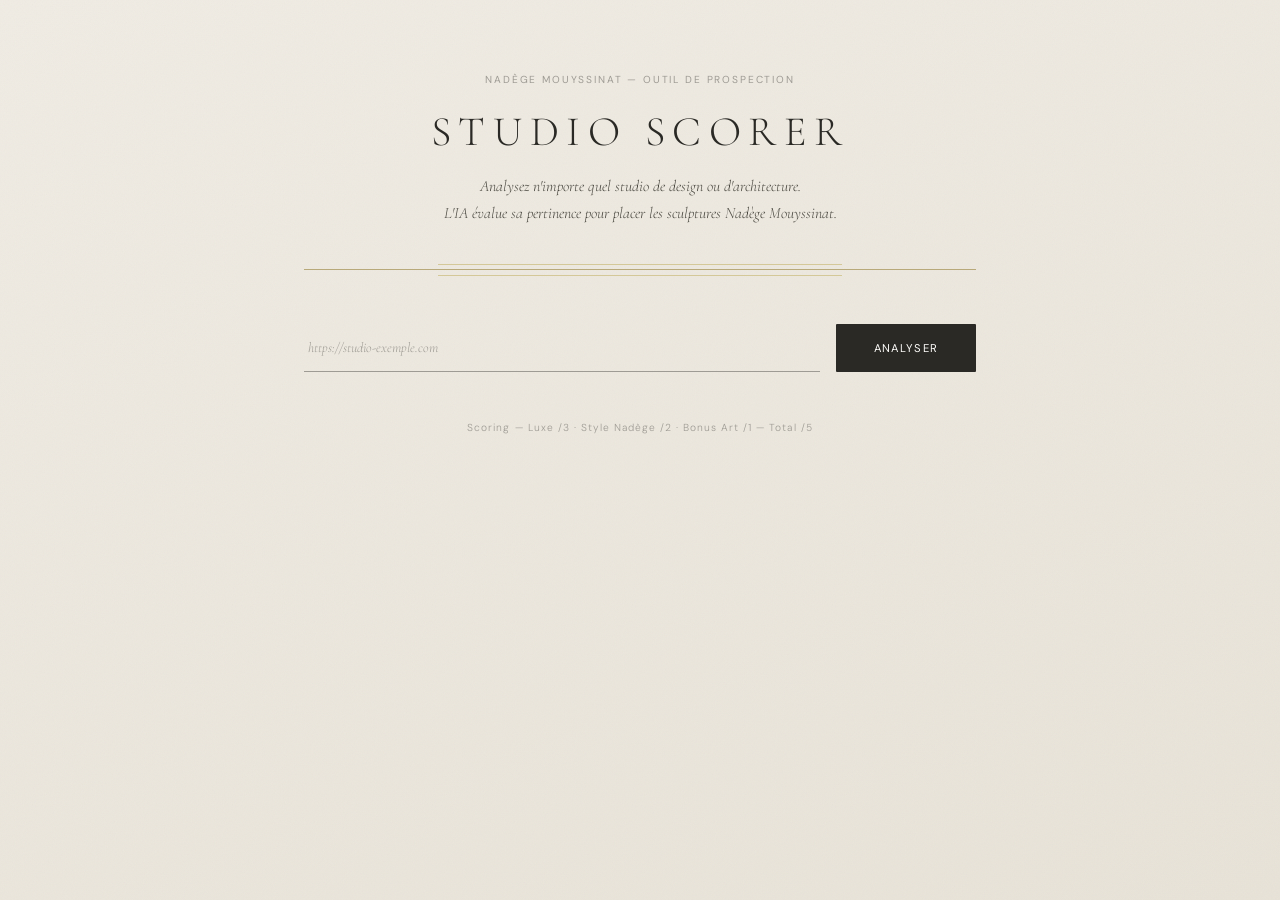
<file: templates/index.html>
<!DOCTYPE html>
<html lang="fr">
<head>
  <meta charset="UTF-8" />
  <meta name="viewport" content="width=device-width, initial-scale=1.0" />
  <title>Studio Scorer — Nadège Mouyssinat</title>
  <link rel="preconnect" href="https://fonts.googleapis.com" />
  <link rel="preconnect" href="https://fonts.gstatic.com" crossorigin />
  <link rel="stylesheet" href="/static/style.css" />
</head>
<body>

  <div class="page">

    <!-- Header -->
    <header class="header">
      <p class="header-eyebrow">Nadège Mouyssinat — Outil de prospection</p>
      <h1 class="header-title">Studio Scorer</h1>
      <p class="header-subtitle">
        Analysez n'importe quel studio de design ou d'architecture.<br>
        L'IA évalue sa pertinence pour placer les sculptures Nadège Mouyssinat.
      </p>
      <div class="header-separator" aria-hidden="true">
        <span class="sep-line sep-line--secondary"></span>
        <span class="sep-line sep-line--primary"></span>
        <span class="sep-line sep-line--secondary"></span>
      </div>
    </header>

    <!-- Input Form -->
    <section class="form-section">
      <div class="input-row">
        <input
          type="url"
          id="url-input"
          class="url-input"
          placeholder="https://studio-exemple.com"
          autocomplete="off"
          spellcheck="false"
        />
        <button id="analyze-btn" class="analyze-btn" onclick="analyzeURL()">
          <span id="btn-label">Analyser</span>
        </button>
      </div>
      <p id="input-error" class="input-error" style="display:none;"></p>

      <!-- Loading progress bar -->
      <div class="loading-progress" id="loading-progress">
        <div class="loading-progress-fill" id="loading-progress-fill"></div>
      </div>
    </section>

    <!-- Loading indicator -->
    <div id="loading-indicator" class="loading-indicator" aria-live="polite">
      <div class="loading-lines" aria-hidden="true">
        <div class="loading-line"></div>
        <div class="loading-line"></div>
        <div class="loading-line"></div>
      </div>
      <p class="loading-text" id="loading-text">Analyse en cours…</p>
    </div>

    <!-- Error Banner -->
    <div id="error-banner" class="error-banner" style="display:none;" role="alert">
      <span id="error-message"></span>
    </div>

    <!-- Results Card -->
    <div id="results-card" class="results-card" style="display:none;">

      <div class="results-header">

        <!-- SVG Arc Score -->
        <div class="score-arc-wrapper">
          <svg
            class="score-arc-svg"
            viewBox="0 0 120 120"
            xmlns="http://www.w3.org/2000/svg"
            aria-hidden="true"
          >
            <!--
              r = 54, cx = cy = 60
              circumference = 2 * π * 54 ≈ 339.29
              arc_length = 339.29 * 0.75 ≈ 254.47  (270° = 75% of full circle)
              Arc starts at -225° from positive x-axis = 135° from top = bottom-left
              stroke-dasharray = "254.47 339.29"
              Initial dashoffset = 254.47 (fully hidden)
            -->
            <circle
              class="score-arc-track"
              cx="60" cy="60" r="54"
              stroke-dasharray="254.47 339.29"
              stroke-dashoffset="0"
              transform="rotate(135, 60, 60)"
            />
            <circle
              id="score-arc-fill"
              class="score-arc-fill"
              cx="60" cy="60" r="54"
              stroke-dasharray="254.47 339.29"
              stroke-dashoffset="254.47"
              transform="rotate(135, 60, 60)"
            />
            <text
              id="score-arc-number"
              class="score-arc-number"
              x="60" y="62"
            >—</text>
          </svg>
          <span class="score-arc-label">Score global</span>
        </div>

        <div class="results-meta">
          <p id="results-url" class="results-url"></p>
          <p id="results-summary" class="results-summary"></p>
        </div>

      </div>

      <div class="divider" aria-hidden="true"></div>

      <div id="criteria-list" class="criteria-list"></div>

    </div>

    <!-- Footer -->
    <footer class="footer">
      Scoring — Luxe /3 · Style Nadège /2 · Bonus Art /1 — Total /5
    </footer>

  </div>

  <script>
    /* ─── Constants ─────────────────────────────────── */
    const ARC_R             = 54;
    const ARC_CIRCUMFERENCE = 2 * Math.PI * ARC_R;   // ≈ 339.29
    const ARC_LENGTH        = ARC_CIRCUMFERENCE * 0.75; // ≈ 254.47  (270°)

    const LOADING_PHRASES = [
      'Lecture du site en cours…',
      'Vérification du secteur et du positionnement…',
      'Analyse du style et de l\'esthétique…',
      'Recherche de liens avec l\'art…',
    ];

    let isLoading        = false;
    let phraseTimer      = null;
    let progressTimer    = null;

    /* ─── Score helpers ──────────────────────────────── */
    function scoreColor(score) {
      if (score <= 2)  return 'var(--color-terra)';
      if (score === 3) return 'var(--color-clay)';
      if (score === 4) return 'var(--color-gold)';
      return 'var(--color-moss)';
    }

    /* ─── Loading state ──────────────────────────────── */
    function setLoading(loading) {
      isLoading = loading;
      const btn       = document.getElementById('analyze-btn');
      const label     = document.getElementById('btn-label');
      const indicator = document.getElementById('loading-indicator');
      const progress  = document.getElementById('loading-progress');
      const fill      = document.getElementById('loading-progress-fill');

      if (loading) {
        btn.disabled = true;
        label.textContent = 'Analyse…';

        // Show loading indicator
        indicator.classList.add('active');

        // Rotating phrases
        let i = 0;
        document.getElementById('loading-text').textContent = LOADING_PHRASES[0];
        phraseTimer = setInterval(() => {
          i = (i + 1) % LOADING_PHRASES.length;
          const el = document.getElementById('loading-text');
          el.style.opacity = '0';
          setTimeout(() => {
            el.textContent = LOADING_PHRASES[i];
            el.style.opacity = '1';
          }, 300);
        }, 3000);

        // Progress bar
        progress.classList.add('active');
        // Force reflow so transition fires from 0%
        fill.style.transition = 'none';
        fill.style.width = '0%';
        requestAnimationFrame(() => {
          requestAnimationFrame(() => {
            fill.style.transition = 'width 25s linear';
            fill.classList.add('running');
          });
        });

      } else {
        btn.disabled = false;
        label.textContent = 'Analyser';

        // Stop phrases
        clearInterval(phraseTimer);
        indicator.classList.remove('active');

        // Reset progress bar
        progress.classList.remove('active');
        fill.classList.remove('running');
        fill.style.transition = 'none';
        fill.style.width = '0%';
      }
    }

    /* ─── Error helpers ──────────────────────────────── */
    function showInputError(msg) {
      const el = document.getElementById('input-error');
      el.textContent = msg;
      el.style.display = 'block';
    }

    function showErrorBanner(msg) {
      const el = document.getElementById('error-banner');
      document.getElementById('error-message').textContent = msg;
      el.style.display = 'flex';
    }

    /* ─── Render results ─────────────────────────────── */
    function renderResults(data, url) {
      const urlEl      = document.getElementById('results-url');
      const summaryEl  = document.getElementById('results-summary');
      const criteriaEl = document.getElementById('criteria-list');
      const card       = document.getElementById('results-card');
      const arcFill    = document.getElementById('score-arc-fill');
      const arcNumber  = document.getElementById('score-arc-number');

      const score = data.score_global;

      /* -- Animate SVG arc -- */
      const color  = scoreColor(score);
      const target = ARC_LENGTH - (score / 5) * ARC_LENGTH;

      arcFill.style.stroke = color;
      arcNumber.style.fill = color;
      arcNumber.textContent = score;

      // Start from fully hidden, then animate to target
      arcFill.style.strokeDashoffset = ARC_LENGTH;
      requestAnimationFrame(() => {
        requestAnimationFrame(() => {
          arcFill.style.strokeDashoffset = target;
        });
      });

      /* -- Meta -- */
      urlEl.textContent     = url;
      summaryEl.textContent = data.explication_globale || '';

      /* -- Criteria rows -- */
      criteriaEl.innerHTML = '';
      const criteres = data.criteres || {};

      Object.entries(criteres).forEach(([key, val], index) => {
        const maxScore = val.max !== undefined ? val.max : 1;
        const pct = (val.score / maxScore) * 100;
        const row = document.createElement('div');
        row.className = 'criterion-row';
        row.innerHTML = `
          <div class="criterion-header">
            <span class="criterion-label">${val.label || key}</span>
            <span class="criterion-score-num">${val.score}/${maxScore}</span>
          </div>
          <div class="criterion-bar-track">
            <div class="criterion-bar-fill" data-width="${pct}"></div>
          </div>
          <p class="criterion-explication">${val.explication || ''}</p>
        `;
        criteriaEl.appendChild(row);
      });

      /* -- Reveal card -- */
      card.style.display = 'block';
      requestAnimationFrame(() => {
        requestAnimationFrame(() => {
          card.classList.add('visible');

          // Stagger bar animations
          const bars = criteriaEl.querySelectorAll('.criterion-bar-fill');
          bars.forEach((bar, i) => {
            setTimeout(() => {
              bar.style.width = bar.dataset.width + '%';
            }, i * 80);
          });
        });
      });
    }

    /* ─── Main analyze ───────────────────────────────── */
    async function analyzeURL() {
      if (isLoading) return;

      const input       = document.getElementById('url-input');
      const errorEl     = document.getElementById('input-error');
      const errorBanner = document.getElementById('error-banner');
      const resultsCard = document.getElementById('results-card');

      let url = input.value.trim();

      // Hide previous results / errors
      errorEl.style.display    = 'none';
      errorBanner.style.display = 'none';
      resultsCard.style.display = 'none';
      resultsCard.classList.remove('visible');

      if (!url) {
        showInputError('Veuillez entrer une URL.');
        return;
      }

      // Auto-prepend https://
      if (!url.startsWith('http://') && !url.startsWith('https://')) {
        url = 'https://' + url;
        input.value = url;
      }

      setLoading(true);

      try {
        const res  = await fetch('/analyze', {
          method: 'POST',
          headers: { 'Content-Type': 'application/json' },
          body: JSON.stringify({ url }),
        });
        const data = await res.json();

        if (data.success) {
          renderResults(data.data, data.url);
        } else {
          showErrorBanner(data.error || 'Erreur inconnue.');
        }
      } catch (err) {
        showErrorBanner('Impossible de contacter le serveur. Vérifiez que l\'application est lancée.');
      } finally {
        setLoading(false);
      }
    }

    /* ─── Enter key ──────────────────────────────────── */
    document.addEventListener('DOMContentLoaded', () => {
      document.getElementById('url-input').addEventListener('keydown', (e) => {
        if (e.key === 'Enter') analyzeURL();
      });
    });
  </script>

</body>
</html>
</file>
<file: static/style.css>
/* ─────────────────────────────────────────────────────────────
   Studio Scorer — Luxury Art Gallery Theme
   Cormorant Garamond × DM Sans
   ───────────────────────────────────────────────────────────── */

@import url('https://fonts.googleapis.com/css2?family=Cormorant+Garamond:ital,wght@0,300;0,400;1,300;1,400&family=DM+Sans:ital,opsz,wght@0,9..40,300;0,9..40,400;1,9..40,300&display=swap');

*, *::before, *::after { box-sizing: border-box; margin: 0; padding: 0; }

:root {
  --font-serif:      'Cormorant Garamond', Georgia, serif;
  --font-sans:       'DM Sans', system-ui, sans-serif;

  --color-ink:       #2a2925;
  --color-graphite:  #4a4840;
  --color-stone:     #9e9b94;
  --color-linen:     #ede9e1;
  --color-parchment: #f7f4ef;
  --color-chalk:     #fdfcfa;
  --color-gold:      #b8a97a;
  --color-gold-light:#d4c898;
  --color-moss:      #5c6b52;
  --color-terra:     #8c5e47;
  --color-clay:      #c4956a;

  --shadow-card:     0 1px 3px rgba(42,41,37,0.06),
                     0 8px 32px rgba(42,41,37,0.09),
                     0 0 0 0.5px rgba(184,169,122,0.3);
}

/* ── Base ─────────────────────────────────────────────────── */
::selection {
  background: rgba(184, 169, 122, 0.25);
  color: #2a2925;
}

::-webkit-scrollbar { width: 6px; }
::-webkit-scrollbar-track { background: var(--color-linen); }
::-webkit-scrollbar-thumb { background: var(--color-stone); border-radius: 3px; }
::-webkit-scrollbar-thumb:hover { background: var(--color-gold); }

html, body {
  min-height: 100%;
  background: linear-gradient(160deg, #f0ece4 0%, #e8e3d8 100%);
  background-attachment: fixed;
  color: var(--color-ink);
  font-family: var(--font-sans);
  font-size: 15px;
  line-height: 1.6;
  -webkit-font-smoothing: antialiased;
  -moz-osx-font-smoothing: grayscale;
}

body::before {
  content: '';
  position: fixed;
  inset: 0;
  background-image: url("data:image/svg+xml,%3Csvg xmlns='http://www.w3.org/2000/svg' width='200' height='200'%3E%3Cfilter id='n'%3E%3CfeTurbulence type='fractalNoise' baseFrequency='0.9' numOctaves='4' stitchTiles='stitch'/%3E%3C/filter%3E%3Crect width='200' height='200' filter='url(%23n)' opacity='1'/%3E%3C/svg%3E");
  opacity: 0.04;
  pointer-events: none;
  z-index: 0;
}

/* ── Layout ───────────────────────────────────────────────── */
.page {
  position: relative;
  z-index: 1;
  max-width: 720px;
  margin: 0 auto;
  padding: 72px 24px 96px;
  display: flex;
  flex-direction: column;
  gap: 48px;
}

/* ── Header ───────────────────────────────────────────────── */
.header {
  text-align: center;
}

.header-eyebrow {
  font-family: var(--font-sans);
  font-size: 0.68rem;
  font-weight: 400;
  letter-spacing: 0.18em;
  text-transform: uppercase;
  color: var(--color-stone);
  margin-bottom: 20px;
}

.header-title {
  font-family: var(--font-serif);
  font-size: clamp(2rem, 5vw, 2.8rem);
  font-weight: 300;
  letter-spacing: 0.18em;
  text-transform: uppercase;
  color: var(--color-ink);
  margin-bottom: 16px;
  line-height: 1.15;
}

.header-subtitle {
  font-family: var(--font-serif);
  font-size: 1.05rem;
  font-style: italic;
  font-weight: 300;
  color: var(--color-graphite);
  line-height: 1.75;
}

/* ── Decorative separator ─────────────────────────────────── */
.header-separator {
  display: flex;
  flex-direction: column;
  align-items: center;
  gap: 5px;
  margin-top: 36px;
}

.sep-line {
  display: block;
  height: 1px;
  background: var(--color-gold-light);
}

.sep-line--primary {
  width: 100%;
  height: 1px;
  background: var(--color-gold);
}

.sep-line--secondary {
  width: 60%;
  height: 0.5px;
  background: var(--color-gold-light);
}

/* ── Form ─────────────────────────────────────────────────── */
.form-section {
  display: flex;
  flex-direction: column;
  gap: 0;
  position: relative;
}

.input-row {
  display: flex;
  gap: 16px;
  align-items: flex-end;
}

.url-input {
  flex: 1;
  height: 48px;
  padding: 0 4px;
  font-size: 0.93rem;
  font-family: var(--font-sans);
  font-weight: 300;
  color: var(--color-ink);
  background: transparent;
  border: none;
  border-bottom: 1.5px solid var(--color-stone);
  border-radius: 0;
  outline: none;
  transition: border-color 0.3s ease;
}

.url-input::placeholder {
  color: var(--color-stone);
  font-style: italic;
  font-family: var(--font-serif);
}

.url-input:focus {
  border-bottom-color: var(--color-gold);
}

.analyze-btn {
  height: 48px;
  padding: 0 2.5rem;
  font-family: var(--font-sans);
  font-size: 0.75rem;
  font-weight: 400;
  letter-spacing: 0.12em;
  text-transform: uppercase;
  color: var(--color-chalk);
  background: var(--color-ink);
  border: none;
  border-radius: 1px;
  cursor: pointer;
  white-space: nowrap;
  transition: background 0.3s ease, opacity 0.2s ease;
  flex-shrink: 0;
}

.analyze-btn:hover:not(:disabled) {
  background: var(--color-gold);
}

.analyze-btn:disabled {
  opacity: 0.55;
  cursor: not-allowed;
}

.input-error {
  font-family: var(--font-sans);
  font-size: 0.78rem;
  color: var(--color-terra);
  padding: 8px 0 0 4px;
}

/* ── Progress bar (loading) ───────────────────────────────── */
.loading-progress {
  position: absolute;
  bottom: -12px;
  left: 0;
  right: 0;
  height: 1.5px;
  background: rgba(184, 169, 122, 0.2);
  overflow: hidden;
  opacity: 0;
  transition: opacity 0.3s ease;
}

.loading-progress.active {
  opacity: 1;
}

.loading-progress-fill {
  height: 100%;
  width: 0%;
  background: var(--color-gold);
  transition: width 25s linear;
}

.loading-progress-fill.running {
  width: 92%;
}

/* ── Loading state ────────────────────────────────────────── */
.loading-indicator {
  display: none;
  flex-direction: column;
  align-items: center;
  gap: 20px;
  padding: 32px 0 8px;
}

.loading-indicator.active {
  display: flex;
}

.loading-text {
  font-family: var(--font-serif);
  font-style: italic;
  font-size: 1rem;
  color: var(--color-graphite);
  min-height: 1.4em;
  transition: opacity 0.4s ease;
}

.loading-lines {
  display: flex;
  flex-direction: column;
  gap: 6px;
  width: 180px;
}

.loading-line {
  height: 2px;
  border-radius: 1px;
  background: var(--color-gold);
  opacity: 0;
  animation: loading-pulse 1.6s ease-in-out infinite;
}

.loading-line:nth-child(1) { animation-delay: 0s; }
.loading-line:nth-child(2) { animation-delay: 0.22s; width: 75%; }
.loading-line:nth-child(3) { animation-delay: 0.44s; width: 50%; }

@keyframes loading-pulse {
  0%, 100% { opacity: 0.15; }
  50%       { opacity: 0.8; }
}

/* ── Error Banner ─────────────────────────────────────────── */
.error-banner {
  display: flex;
  align-items: flex-start;
  gap: 12px;
  padding: 16px 20px;
  background: rgba(140, 94, 71, 0.07);
  border: 0.5px solid rgba(140, 94, 71, 0.3);
  border-radius: 1px;
  font-family: var(--font-sans);
  font-size: 0.85rem;
  font-weight: 300;
  color: var(--color-terra);
  line-height: 1.55;
}

/* ── Results Card ─────────────────────────────────────────── */
.results-card {
  background: var(--color-parchment);
  border-radius: 2px;
  border-top: 2px solid var(--color-gold);
  box-shadow: var(--shadow-card);
  padding: 3rem 3.5rem;
  opacity: 0;
  transform: translateY(16px);
  transition: opacity 600ms cubic-bezier(0.22, 1, 0.36, 1),
              transform 600ms cubic-bezier(0.22, 1, 0.36, 1);
}

.results-card.visible {
  opacity: 1;
  transform: translateY(0);
}

/* ── Results header ───────────────────────────────────────── */
.results-header {
  display: flex;
  align-items: flex-start;
  gap: 32px;
  margin-bottom: 2.5rem;
}

/* ── SVG Score Arc ────────────────────────────────────────── */
.score-arc-wrapper {
  flex-shrink: 0;
  display: flex;
  flex-direction: column;
  align-items: center;
  gap: 6px;
}

.score-arc-svg {
  width: 120px;
  height: 120px;
  overflow: visible;
}

.score-arc-track {
  fill: none;
  stroke: #e0dcd4;
  stroke-width: 3;
  stroke-linecap: round;
}

.score-arc-fill {
  fill: none;
  stroke: var(--color-gold);
  stroke-width: 3;
  stroke-linecap: round;
  transition: stroke-dashoffset 1200ms cubic-bezier(0.22, 1, 0.36, 1),
              stroke 600ms ease;
}

.score-arc-number {
  font-family: var(--font-serif);
  font-size: 2.8rem;
  font-weight: 300;
  fill: var(--color-ink);
  text-anchor: middle;
  dominant-baseline: middle;
  transition: fill 600ms ease;
}

.score-arc-label {
  font-family: var(--font-sans);
  font-size: 0.62rem;
  font-weight: 400;
  letter-spacing: 0.14em;
  text-transform: uppercase;
  color: var(--color-stone);
  text-align: center;
}

/* ── Results meta ─────────────────────────────────────────── */
.results-meta {
  flex: 1;
  padding-top: 8px;
}

.results-url {
  font-family: var(--font-sans);
  font-size: 0.68rem;
  font-weight: 400;
  letter-spacing: 0.12em;
  color: var(--color-gold);
  text-transform: uppercase;
  margin-bottom: 12px;
  word-break: break-all;
}

.results-summary {
  font-family: var(--font-serif);
  font-size: 1.05rem;
  font-weight: 300;
  font-style: italic;
  color: var(--color-graphite);
  line-height: 1.75;
}

/* ── Divider ──────────────────────────────────────────────── */
.divider {
  height: 0.5px;
  background: linear-gradient(to right, transparent, var(--color-gold-light), transparent);
  margin: 0 0 2.5rem 0;
}

/* ── Criteria list ────────────────────────────────────────── */
.criteria-list {
  display: flex;
  flex-direction: column;
  gap: 28px;
}

.criterion-row {
  display: flex;
  flex-direction: column;
  gap: 8px;
}

.criterion-header {
  display: flex;
  align-items: baseline;
  justify-content: space-between;
  gap: 16px;
}

.criterion-label {
  font-family: var(--font-sans);
  font-size: 0.68rem;
  font-weight: 400;
  letter-spacing: 0.12em;
  text-transform: uppercase;
  color: var(--color-stone);
}

.criterion-score-num {
  font-family: var(--font-serif);
  font-size: 1.1rem;
  font-weight: 400;
  color: var(--color-ink);
  flex-shrink: 0;
  line-height: 1;
}

/* ── Progress bar ─────────────────────────────────────────── */
.criterion-bar-track {
  height: 2px;
  background: #dedad3;
  border-radius: 1px;
  overflow: hidden;
}

.criterion-bar-fill {
  height: 100%;
  width: 0%;
  background: linear-gradient(to right, var(--color-gold), var(--color-gold-light));
  border-radius: 1px;
  transition: width 800ms cubic-bezier(0.25, 1, 0.5, 1);
}

.criterion-explication {
  font-family: var(--font-sans);
  font-size: 0.83rem;
  font-weight: 300;
  font-style: italic;
  color: var(--color-graphite);
  line-height: 1.6;
}

/* ── Footer ───────────────────────────────────────────────── */
.footer {
  text-align: center;
  font-family: var(--font-sans);
  font-size: 0.68rem;
  font-weight: 300;
  color: var(--color-stone);
  letter-spacing: 0.1em;
}

/* ── Responsive ───────────────────────────────────────────── */
@media (max-width: 580px) {
  .page {
    padding: 48px 20px 72px;
    gap: 36px;
  }

  .results-card {
    padding: 2rem 1.5rem;
  }

  .results-header {
    flex-direction: column;
    align-items: center;
    gap: 20px;
  }

  .results-meta {
    text-align: center;
    padding-top: 0;
  }

  .input-row {
    flex-direction: column;
    align-items: stretch;
  }

  .analyze-btn {
    width: 100%;
  }
}
</file>
